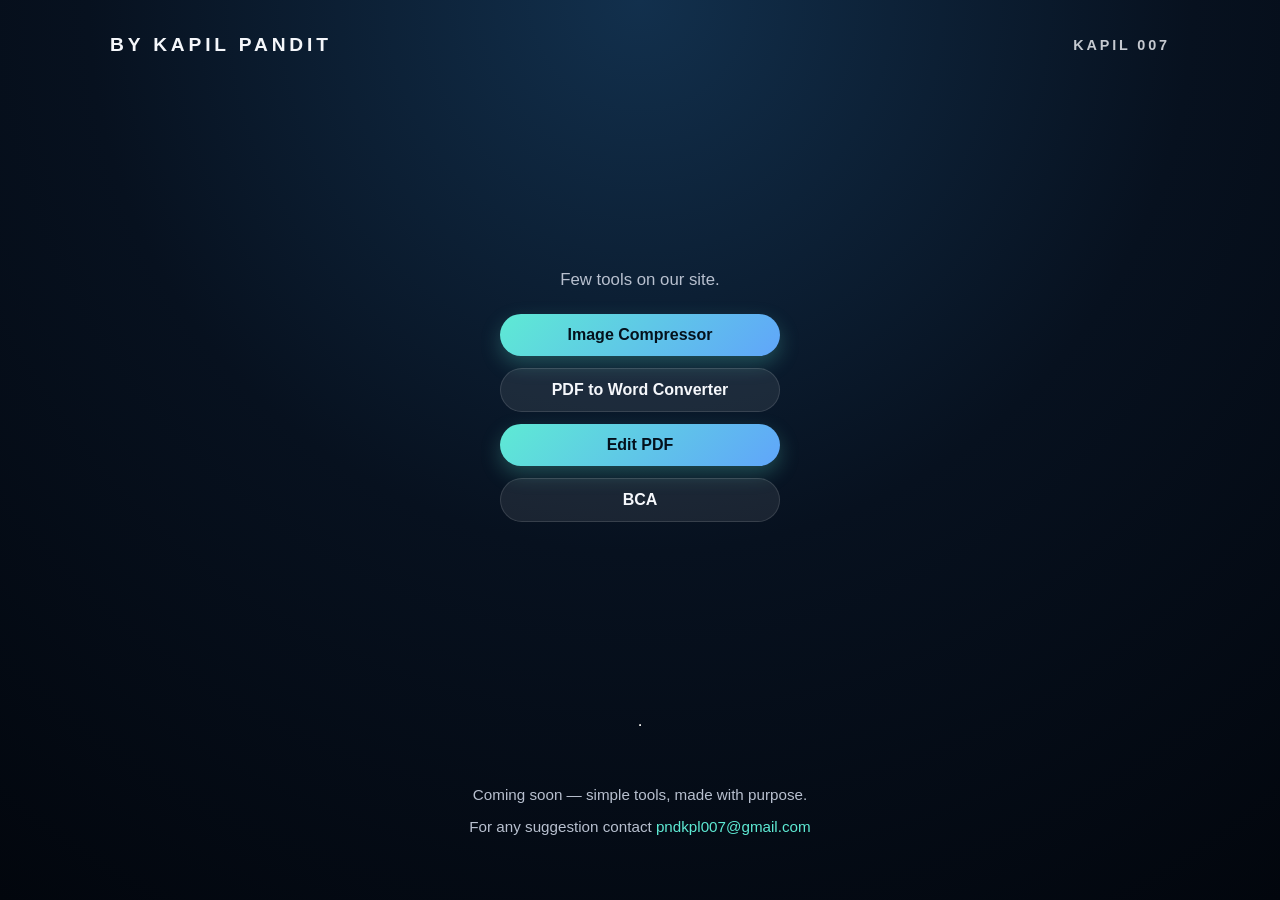
<file: index.html>
<!DOCTYPE html>
<html lang="en">
  <head>
    <meta charset="UTF-8" />
    <meta name="viewport" content="width=device-width, initial-scale=1.0" />
    <title>Tools by Kapil</title>
    <style>
      :root {
        --bg: #07111f;
        --panel: rgba(255, 255, 255, 0.08);
        --text: #f5f7fb;
        --muted: #b8c0cf;
        --accent: #5eead4;
        --accent-2: #60a5fa;
      }

      * {
        box-sizing: border-box;
      }

      body {
        margin: 0;
        font-family: "Segoe UI", Tahoma, Geneva, Verdana, sans-serif;
        background: radial-gradient(circle at top, #12304d 0%, var(--bg) 50%, #02060d 100%);
        color: var(--text);
        min-height: 100vh;
      }

      .container {
        max-width: 1100px;
        margin: 0 auto;
        padding: 24px 20px 50px;
      }

      nav {
        display: flex;
        justify-content: space-between;
        align-items: center;
        padding: 10px 0 30px;
      }

      .brand {
        font-size: 1.2rem;
        font-weight: 700;
        letter-spacing: 0.2em;
        text-transform: uppercase;
      }

      .hero {
        display: flex;
        flex-direction: column;
        justify-content: center;
        align-items: center;
        text-align: center;
        min-height: 70vh;
        padding: 20px 0 30px;
      }

      .hero p {
        color: var(--muted);
        font-size: 1.05rem;
        margin: 0 0 24px;
        max-width: 640px;
      }

      .buttons {
        display: flex;
        flex-direction: column;
        align-items: center;
        gap: 12px;
        width: 100%;
        max-width: 280px;
      }

      .btn {
        width: 100%;
        text-align: center;
      }

      .btn {
        padding: 12px 18px;
        border-radius: 999px;
        text-decoration: none;
        font-weight: 600;
        transition: transform 0.2s ease, box-shadow 0.2s ease;
      }

      .btn:hover {
        transform: translateY(-2px);
      }

      .btn-primary {
        background: linear-gradient(135deg, var(--accent), var(--accent-2));
        color: #04111c;
        box-shadow: 0 8px 20px rgba(94, 234, 212, 0.25);
      }

      .btn-secondary {
        color: var(--text);
        background: var(--panel);
        border: 1px solid rgba(255, 255, 255, 0.12);
      }

      footer {
        text-align: center;
        color: var(--muted);
        padding-top: 10px;
        font-size: 0.95rem;
        margin-top: auto;
      }

      .container {
        min-height: 100vh;
        display: flex;
        flex-direction: column;
      }

      @media (max-width: 780px) {
        .hero {
          min-height: auto;
        }
      }
    </style>
  </head>
  <body>
    <div class="container">
      <nav>
        <div class="brand">bY KAPIL PANDIT</div>
        <div class="brand" style="font-size: 0.9rem; opacity: 0.8;">Kapil 007</div>
      </nav>

      <section class="hero">
        <p>
          Few tools on our site.
        </p>
        <div class="buttons">
          <a class="btn btn-primary" href="compress/compressor.html" target="_blank" rel="noopener noreferrer">Image Compressor</a>
          <a class="btn btn-secondary" href="converter/converter.html">PDF to Word Converter</a>
          <a class="btn btn-primary" href="editpdf/editpdf.html" target="_blank" rel="noopener noreferrer">Edit PDF</a>
          <a class="btn btn-secondary" href="MATH2/book.html">BCA</a>
        </div>
      </section>
      <hr>
      <footer>
        <p>Coming soon — simple tools, made with purpose.</p>
        <p>
          For any suggestion contact
          <a href="mailto:pndkpl007@gmail.com" style="color: var(--accent); text-decoration: none;">pndkpl007@gmail.com</a>
        </p>
      </footer>
    </div>
  </body>
</html>
</file>
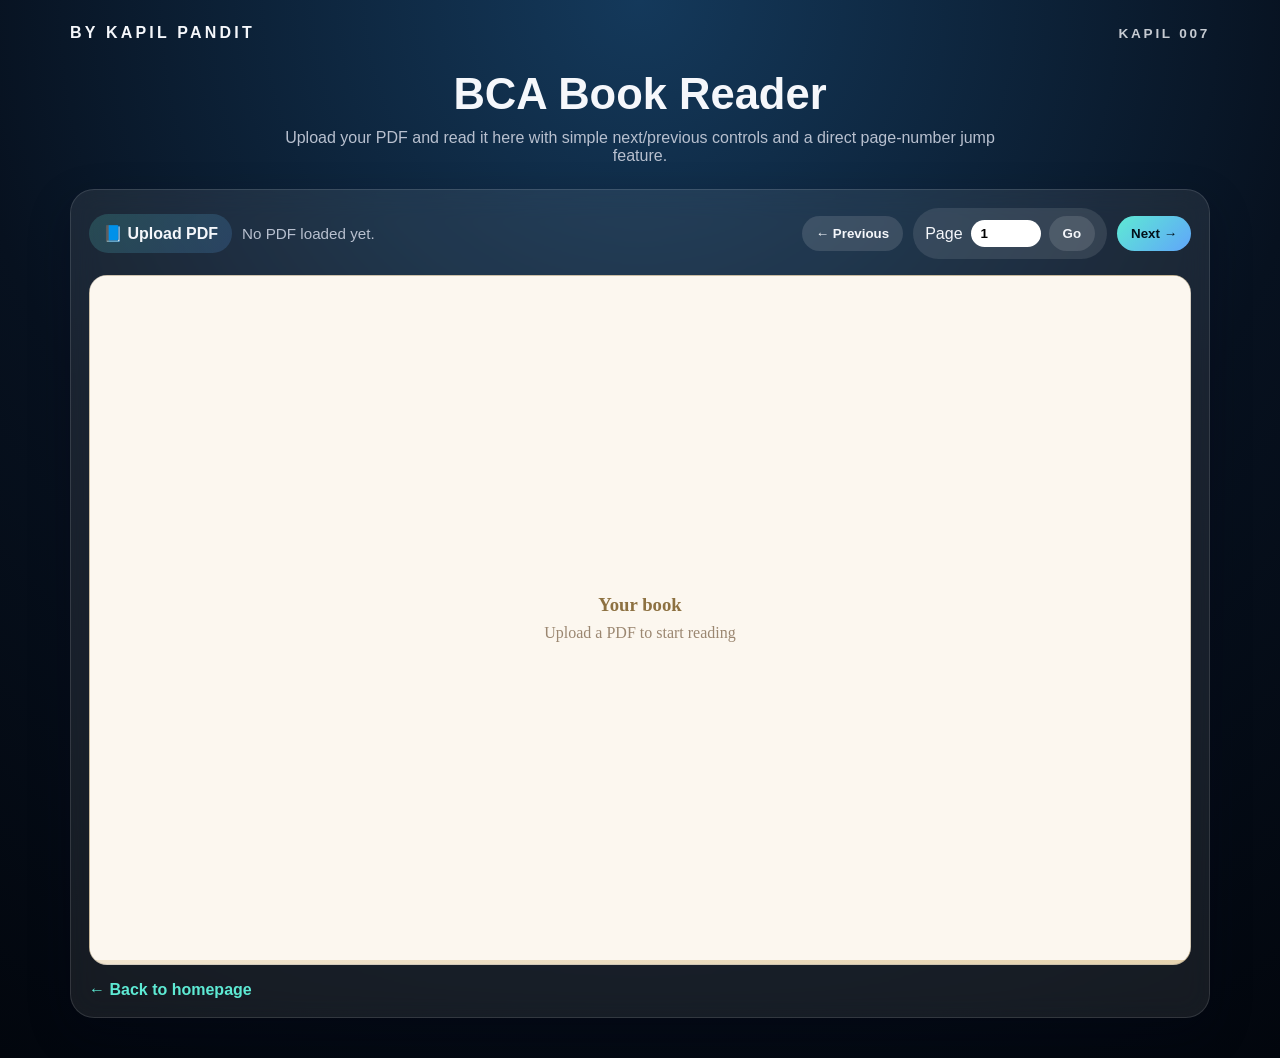
<file: book.html>
<!DOCTYPE html>
<html lang="en">
  <head>
    <meta charset="UTF-8" />
    <meta name="viewport" content="width=device-width, initial-scale=1.0" />
    <title>BCA Book Reader</title>
    <style>
      :root {
        --bg: #07111f;
        --panel: rgba(255, 255, 255, 0.08);
        --text: #f5f7fb;
        --muted: #b8c0cf;
        --accent: #5eead4;
        --accent-2: #60a5fa;
        --paper: #f8efe2;
        --ink: #261f18;
      }

      * { box-sizing: border-box; }

      body {
        margin: 0;
        min-height: 100vh;
        font-family: "Segoe UI", Tahoma, Geneva, Verdana, sans-serif;
        color: var(--text);
        background: radial-gradient(circle at top, #14395b 0%, var(--bg) 55%, #02060d 100%);
      }

      .container {
        max-width: 1180px;
        margin: 0 auto;
        padding: 24px 20px 40px;
      }

      nav {
        display: flex;
        justify-content: space-between;
        align-items: center;
        padding-bottom: 20px;
      }

      .brand {
        font-size: 1rem;
        font-weight: 700;
        letter-spacing: 0.2em;
        text-transform: uppercase;
      }

      .hero {
        text-align: center;
        padding: 8px 0 24px;
      }

      .hero h1 {
        margin: 0 0 10px;
        font-size: clamp(1.9rem, 3.4vw, 2.8rem);
      }

      .hero p {
        margin: 0 auto;
        max-width: 720px;
        color: var(--muted);
        font-size: 1rem;
      }

      .panel {
        background: rgba(255, 255, 255, 0.08);
        border: 1px solid rgba(255, 255, 255, 0.12);
        border-radius: 24px;
        padding: 18px;
        backdrop-filter: blur(14px);
        box-shadow: 0 16px 42px rgba(2, 6, 23, 0.3);
      }

      .toolbar {
        display: flex;
        flex-wrap: wrap;
        gap: 12px;
        justify-content: space-between;
        align-items: center;
        margin-bottom: 16px;
      }

      .toolbar-left,
      .toolbar-right {
        display: flex;
        flex-wrap: wrap;
        align-items: center;
        gap: 10px;
      }

      .btn {
        border: none;
        border-radius: 999px;
        padding: 10px 14px;
        font-weight: 700;
        cursor: pointer;
        color: var(--text);
        background: rgba(255, 255, 255, 0.12);
      }

      .btn-primary {
        background: linear-gradient(135deg, var(--accent), var(--accent-2));
        color: #03111b;
      }

      .file-label {
        display: inline-flex;
        align-items: center;
        gap: 8px;
        padding: 10px 14px;
        border-radius: 999px;
        background: linear-gradient(135deg, rgba(94, 234, 212, 0.18), rgba(96, 165, 250, 0.18));
        font-weight: 700;
        cursor: pointer;
      }

      .page-box {
        display: flex;
        align-items: center;
        gap: 8px;
        background: rgba(255, 255, 255, 0.1);
        padding: 8px 12px;
        border-radius: 999px;
      }

      .page-box input {
        width: 70px;
        border: none;
        border-radius: 999px;
        padding: 6px 10px;
        font-weight: 700;
      }

      .status {
        color: var(--muted);
        font-size: 0.95rem;
      }

      .viewer {
        border-radius: 18px;
        overflow: hidden;
        background: linear-gradient(135deg, var(--paper), #e6d4b0);
        border: 1px solid rgba(0, 0, 0, 0.14);
        box-shadow: inset 0 1px 0 rgba(255,255,255,0.6);
      }

      .viewer iframe {
        width: 100%;
        min-height: 76vh;
        border: none;
        background: #ffffff;
      }

      .back-link {
        display: inline-block;
        margin-top: 16px;
        color: var(--accent);
        text-decoration: none;
        font-weight: 600;
      }

      @media (max-width: 700px) {
        .toolbar {
          justify-content: center;
        }

        .toolbar-left,
        .toolbar-right {
          justify-content: center;
        }
      }
    </style>
  </head>
  <body>
    <div class="container">
      <nav>
        <div class="brand">bY KAPIL PANDIT</div>
        <div class="brand" style="font-size:0.85rem; opacity:0.8;">Kapil 007</div>
      </nav>

      <section class="hero">
        <h1>BCA Book Reader</h1>
        <p>Upload your PDF and read it here with simple next/previous controls and a direct page-number jump feature.</p>
      </section>

      <section class="panel">
        <div class="toolbar">
          <div class="toolbar-left">
            <label class="file-label" for="pdfFile">
              📘 Upload PDF
            </label>
            <input id="pdfFile" type="file" accept="application/pdf" hidden />
            <div class="status" id="statusText">No PDF loaded yet.</div>
          </div>

          <div class="toolbar-right">
            <button class="btn" id="prevBtn" type="button">← Previous</button>
            <div class="page-box">
              <label for="pageInput">Page</label>
              <input id="pageInput" type="number" min="1" value="1" />
              <button class="btn" id="jumpBtn" type="button">Go</button>
            </div>
            <button class="btn btn-primary" id="nextBtn" type="button">Next →</button>
          </div>
        </div>

        <div class="viewer">
          <iframe id="pdfViewer" title="Book PDF Viewer"></iframe>
        </div>

        <a class="back-link" href="index.html">← Back to homepage</a>
      </section>
    </div>

    <script>
      const pdfFile = document.getElementById("pdfFile");
      const pdfViewer = document.getElementById("pdfViewer");
      const statusText = document.getElementById("statusText");
      const prevBtn = document.getElementById("prevBtn");
      const nextBtn = document.getElementById("nextBtn");
      const jumpBtn = document.getElementById("jumpBtn");
      const pageInput = document.getElementById("pageInput");

      let objectUrl = null;
      let currentPage = 1;

      function setPlaceholder(message) {
        pdfViewer.srcdoc = `<!DOCTYPE html><html><body style="margin:0;font-family:Segoe UI;background:#fcf7ef;color:#8d7141;display:grid;place-items:center;min-height:100vh;"><div style="text-align:center"><h3 style="margin:0 0 8px">${message}</h3><p style="margin:0;color:#9b8771">Upload a PDF to start reading</p></div></body></html>`;
      }

      function updateButtons() {
        prevBtn.disabled = !objectUrl || currentPage <= 1;
        nextBtn.disabled = !objectUrl;
      }

      function renderCurrentPage() {
        if (!objectUrl) {
          setPlaceholder("Your book");
          updateButtons();
          return;
        }

        pdfViewer.src = `${objectUrl}#page=${currentPage}`;
        updateButtons();
      }

      function loadPdf(file) {
        if (!file) return;

        if (objectUrl) URL.revokeObjectURL(objectUrl);

        objectUrl = URL.createObjectURL(file);
        currentPage = 1;
        pageInput.value = currentPage;
        statusText.textContent = `${file.name} is ready.`;
        renderCurrentPage();
      }

      pdfFile.addEventListener("change", (event) => {
        const [file] = event.target.files || [];
        if (file) loadPdf(file);
      });

      prevBtn.addEventListener("click", () => {
        if (objectUrl && currentPage > 1) {
          currentPage -= 1;
          pageInput.value = currentPage;
          renderCurrentPage();
        }
      });

      nextBtn.addEventListener("click", () => {
        if (objectUrl) {
          currentPage += 1;
          pageInput.value = currentPage;
          renderCurrentPage();
        }
      });

      jumpBtn.addEventListener("click", () => {
        if (!objectUrl) return;
        const requested = parseInt(pageInput.value, 10);
        if (Number.isFinite(requested) && requested > 0) {
          currentPage = requested;
          renderCurrentPage();
        }
      });

      pageInput.addEventListener("keydown", (event) => {
        if (event.key === "Enter") {
          jumpBtn.click();
        }
      });

      setPlaceholder("Your book");
      updateButtons();
    </script>
  </body>
</html>
</file>
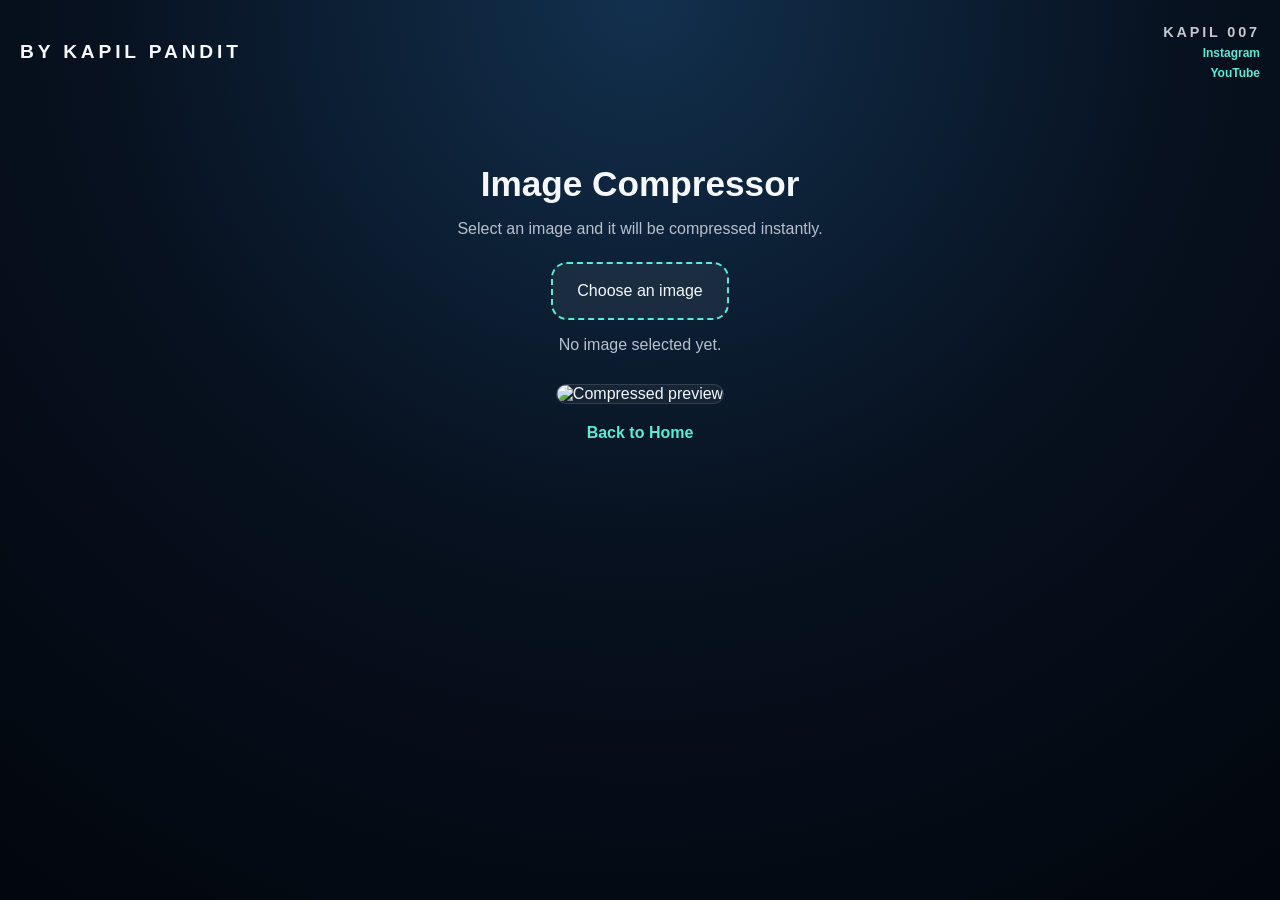
<file: compress/compressor.html>
<!DOCTYPE html>
<html lang="en">
  <head>
    <meta charset="UTF-8" />
    <meta name="viewport" content="width=device-width, initial-scale=1.0" />
    <title>Image Compressor</title>
    <link rel="stylesheet" href="style.css" />
  </head>
  <body>
    <div class="topbar">
      <div class="brand">bY KAPIL PANDIT</div>
      <div class="top-links">
        <span class="brand small">Kapil 007</span>
        <a href="https://www.instagram.com/kapel.pandit" target="_blank" rel="noopener noreferrer">Instagram</a>
        <a href="https://www.youtube.com/@amkapil007" target="_blank" rel="noopener noreferrer">YouTube</a>
      </div>
    </div>

    <div class="page">
      <h1>Image Compressor</h1>
      <p>Select an image and it will be compressed instantly.</p>

      <label class="upload-box" for="imageInput">
        <input id="imageInput" type="file" accept="image/*" />
        <span>Choose an image</span>
      </label>

      <div id="status" class="status">No image selected yet.</div>

      <div id="sliderWrap" class="slider-wrap" hidden>
        <div class="slider-label-row">
          <label for="qualityRange">Compression %</label>
          <span id="qualityValue" class="quality-value">80%</span>
        </div>
        <div class="slider-bubble-wrap">
          <div id="sliderBubble" class="slider-bubble">80%</div>
          <input id="qualityRange" type="range" min="20" max="100" value="80" step="1" />
        </div>
        <div id="sizeInfo" class="size-info">Adjust the slider to change compression strength.</div>
      </div>

      <div id="previewWrap" class="preview-wrap" hidden>
        <img id="previewImage" alt="Compressed preview" />
        <a id="downloadLink" class="download-link" href="#" download="compressed.jpg" hidden>
          Download Compressed Image
        </a>
      </div>

      <a class="back-link" href="../index.html">Back to Home</a>
    </div>

    <script src="script.js"></script>
  </body>
</html>
</file>
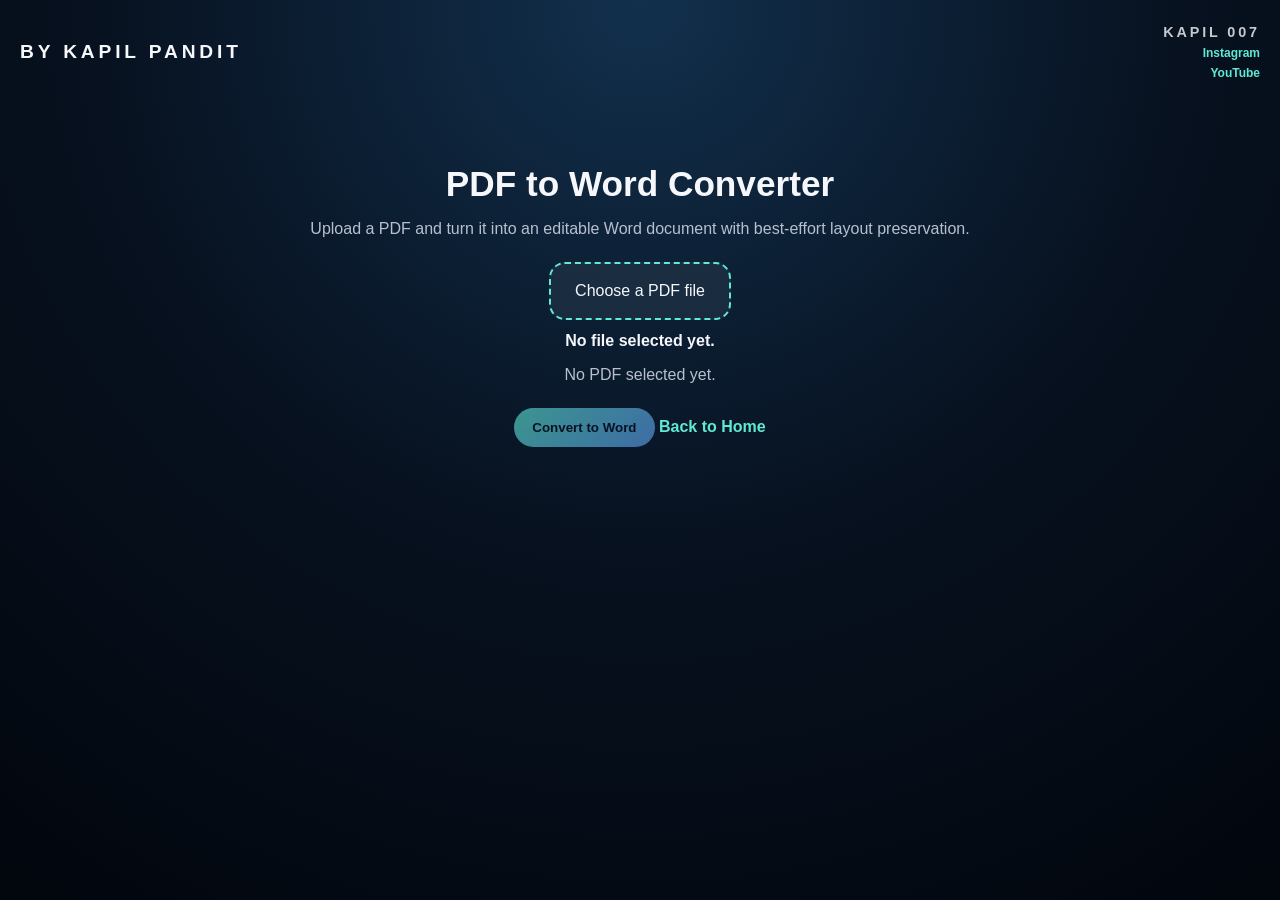
<file: converter/converter.html>
<!DOCTYPE html>
<html lang="en">
  <head>
    <meta charset="UTF-8" />
    <meta name="viewport" content="width=device-width, initial-scale=1.0" />
    <title>PDF to Word Converter</title>
    <link rel="stylesheet" href="style.css" />
  </head>
  <body>
    <div class="topbar">
      <div class="brand">bY KAPIL PANDIT</div>
      <div class="top-links">
        <span class="brand small">Kapil 007</span>
        <a href="https://www.instagram.com/" target="_blank" rel="noopener noreferrer">Instagram</a>
        <a href="https://www.youtube.com/" target="_blank" rel="noopener noreferrer">YouTube</a>
      </div>
    </div>

    <div class="page">
      <h1>PDF to Word Converter</h1>
      <p>Upload a PDF and turn it into an editable Word document with best-effort layout preservation.</p>

      <label class="upload-box" for="fileInput">
        <input id="fileInput" type="file" accept=".pdf,application/pdf" />
        <span>Choose a PDF file</span>
      </label>

      <div id="fileName" class="file-name">No file selected yet.</div>
      <div id="status" class="status">No PDF selected yet.</div>

      <div class="progress-wrap" aria-hidden="true">
        <div id="progressBar" class="progress-bar"></div>
      </div>

      <button id="convertButton" class="convert-button" type="button" disabled>Convert to Word</button>
      <a id="downloadButton" class="download-button" href="#" download="converted.docx" hidden>Download DOCX</a>

      <a class="back-link" href="../index.html">Back to Home</a>
    </div>

    <script src="script.js"></script>
  </body>
</html>
</file>
<file: compress/style.css>
:root {
  --bg: #07111f;
  --text: #f5f7fb;
  --muted: #b8c0cf;
  --accent: #5eead4;
}

* {
  box-sizing: border-box;
}

body {
  margin: 0;
  font-family: "Segoe UI", Tahoma, Geneva, Verdana, sans-serif;
  background: radial-gradient(circle at top, #12304d 0%, var(--bg) 50%, #02060d 100%);
  color: var(--text);
  min-height: 100vh;
}

.topbar {
  display: flex;
  justify-content: space-between;
  align-items: center;
  padding: 24px 20px 0;
}

.brand {
  font-size: 1.2rem;
  font-weight: 700;
  letter-spacing: 0.2em;
  text-transform: uppercase;
}

.brand.small {
  font-size: 0.9rem;
  opacity: 0.8;
}

.top-links {
  display: flex;
  flex-direction: column;
  align-items: flex-end;
  gap: 6px;
}

.top-links a {
  color: var(--accent);
  text-decoration: none;
  font-size: 0.75rem;
  font-weight: 600;
}

.page {
  max-width: 700px;
  margin: 0 auto;
  padding: 60px 20px;
  text-align: center;
}

h1 {
  font-size: 2.2rem;
  margin-bottom: 10px;
}

p {
  color: var(--muted);
  margin-bottom: 24px;
}

.upload-box {
  display: inline-block;
  padding: 18px 24px;
  border: 2px dashed var(--accent);
  border-radius: 16px;
  cursor: pointer;
  background: rgba(255, 255, 255, 0.06);
}

.upload-box input {
  display: none;
}

.back-link {
  display: inline-block;
  margin-top: 20px;
  color: var(--accent);
  text-decoration: none;
  font-weight: 600;
}

.status {
  margin-top: 16px;
  min-height: 24px;
  color: var(--muted);
}

.status.error {
  color: #ff8a80;
}

.slider-wrap {
  margin-top: 18px;
  max-width: 360px;
  margin-left: auto;
  margin-right: auto;
  padding: 14px 16px 16px;
  border-radius: 14px;
  background: rgba(255, 255, 255, 0.06);
  border: 1px solid rgba(255, 255, 255, 0.1);
}

.slider-label-row {
  display: flex;
  justify-content: space-between;
  align-items: center;
  margin-bottom: 10px;
  font-weight: 600;
}

.quality-value {
  color: var(--accent);
}

.size-info {
  margin-top: 10px;
  color: var(--muted);
  font-size: 0.95rem;
}

.slider-bubble-wrap {
  position: relative;
  padding-top: 12px;
}

.slider-bubble {
  position: absolute;
  top: -4px;
  transform: translateX(-50%);
  padding: 4px 8px;
  border-radius: 999px;
  background: var(--accent);
  color: #03111d;
  font-size: 0.8rem;
  font-weight: 700;
  pointer-events: none;
  white-space: nowrap;
}

input[type="range"] {
  width: 100%;
  accent-color: var(--accent);
  cursor: pointer;
}

.preview-wrap {
  margin-top: 24px;
  display: flex;
  flex-direction: column;
  align-items: center;
  gap: 12px;
}

.preview-wrap img {
  max-width: 100%;
  max-height: 320px;
  border-radius: 16px;
  border: 1px solid rgba(255, 255, 255, 0.12);
  background: rgba(255, 255, 255, 0.05);
}

.download-link {
  color: var(--accent);
  text-decoration: none;
  font-weight: 600;
}
</file>
<file: converter/style.css>
:root {
  --bg: #07111f;
  --text: #f5f7fb;
  --muted: #b8c0cf;
  --accent: #5eead4;
}

* {
  box-sizing: border-box;
}

body {
  margin: 0;
  font-family: "Segoe UI", Tahoma, Geneva, Verdana, sans-serif;
  background: radial-gradient(circle at top, #12304d 0%, var(--bg) 50%, #02060d 100%);
  color: var(--text);
  min-height: 100vh;
}

.topbar {
  display: flex;
  justify-content: space-between;
  align-items: center;
  padding: 24px 20px 0;
}

.brand {
  font-size: 1.2rem;
  font-weight: 700;
  letter-spacing: 0.2em;
  text-transform: uppercase;
}

.brand.small {
  font-size: 0.9rem;
  opacity: 0.8;
}

.top-links {
  display: flex;
  flex-direction: column;
  align-items: flex-end;
  gap: 6px;
}

.top-links a {
  color: var(--accent);
  text-decoration: none;
  font-size: 0.75rem;
  font-weight: 600;
}

.page {
  max-width: 700px;
  margin: 0 auto;
  padding: 60px 20px;
  text-align: center;
}

h1 {
  font-size: 2.2rem;
  margin-bottom: 10px;
}

p {
  color: var(--muted);
  margin-bottom: 24px;
}

.upload-box {
  display: inline-block;
  padding: 18px 24px;
  border: 2px dashed var(--accent);
  border-radius: 16px;
  cursor: pointer;
  background: rgba(255, 255, 255, 0.06);
}

.upload-box input {
  display: none;
}

.file-name {
  margin-top: 12px;
  color: var(--text);
  font-weight: 600;
}

.back-link {
  display: inline-block;
  margin-top: 20px;
  color: var(--accent);
  text-decoration: none;
  font-weight: 600;
}

.status {
  margin-top: 16px;
  min-height: 24px;
  color: var(--muted);
}

.status.error {
  color: #ff8a80;
}

.convert-button {
  margin-top: 18px;
  padding: 12px 18px;
  border: none;
  border-radius: 999px;
  background: linear-gradient(135deg, var(--accent), #60a5fa);
  color: #04111c;
  font-weight: 600;
  cursor: pointer;
  transition: transform 0.2s ease, box-shadow 0.2s ease;
}

.convert-button:hover:not(:disabled) {
  transform: translateY(-2px);
}

.convert-button:disabled {
  opacity: 0.6;
  cursor: not-allowed;
}
</file>
